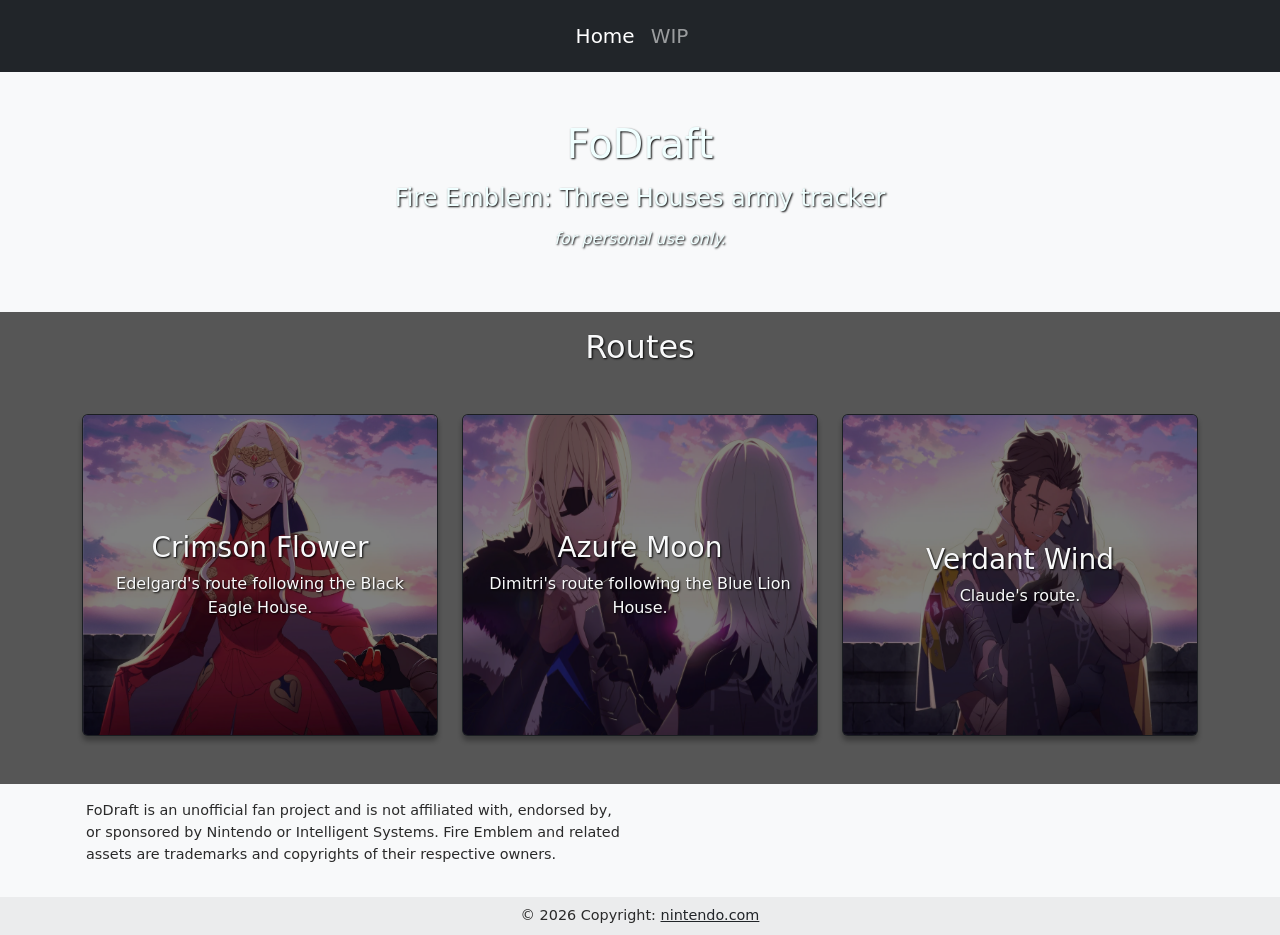
<file: index.html>
<!doctype html>
<html lang="en">
  <head>
    <meta charset="utf-8">
    <meta name="viewport" content="width=device-width, initial-scale=1">

    <!-- Bootstrap CSS -->
    <link href="https://cdn.jsdelivr.net/npm/bootstrap@5.0.2/dist/css/bootstrap.min.css" rel="stylesheet" integrity="sha384-EVSTQN3/azprG1Anm3QDgpJLIm9Nao0Yz1ztcQTwFspd3yD65VohhpuuCOmLASjC" crossorigin="anonymous">
    <link rel="stylesheet" href="assets/css/style.css">

    <title>FoDraft</title>
  </head>
  <body>
    <nav class="navbar navbar-expand navbar-dark bg-dark">
        <div class="container-fluid mx-5 justify-content-center">
            <div class="nav navbar-nav navbar-brand navbar-nav-scroll">
                <a class="nav-item nav-link active" href="index.html" aria-current="page"
                    >Home <span class="visually-hidden">(current)</span></a
                >
                <a class="nav-item nav-link" href="#">WIP</a>
            </div>
        </div>
    </nav>

    <section>
        <div class="p-5 text-center bg-body-tertiary" style="background-color: rgba(0, 0, 0, 0.3); color:azure; text-shadow: 1px 1px 2px black;">
          <h1 class="mb-3">FoDraft</h1>
          <h4 class="mb-3">Fire Emblem: Three Houses army tracker</h4>
          <h6 class="mb-3"><i>for personal use only.</i></h6>
          <!-- <a data-mdb-ripple-init class="btn btn-primary" href="" role="button">Call to action</a> -->
        </div>
    </section>

    <!-- Route Cards -->
    <section>
        <h2 class="mt-3 text-light" style="text-align: center; text-shadow: 1px 1px 2px black;">Routes</h1>
        <div class="container-md my-5">
            <div class="row">
                <div class="col-4">
                    <div class="card bg-dark text-light">
                        <img src="assets/img/misc/crimson_flower.jpg" class="card-img" alt="Edelgard Route" style="height: 20rem;">
                        <div class="card-img-overlay">
                            <h3 class="card-title">Crimson Flower</h3>
                            <p class="card-text">Edelgard's route following the Black Eagle House.</p>
                        </div>
                    </div>
                </div>
                <div class="col-4">
                    <div class="card bg-dark text-light">
                        <a href="blue_lion.html" class="text-light">
                            <img src="assets/img/misc/azure_moon.jpg" class="card-img" alt="Dimitri Route" style="height: 20rem;">
                            <div class="card-img-overlay">
                                <h3 class="card-title">Azure Moon</h3>
                                <p class="card-text">Dimitri's route following the Blue Lion House.</p>
                            </div>
                        </a>
                    </div>
                </div>
                <div class="col-4">
                    <div class="card bg-dark text-light">
                        <img src="assets/img/misc/verdant_wind.jpg" class="card-img" alt="Claude Route" style="height: 20rem;">
                        <div class="card-img-overlay">
                            <h3 class="card-title">Verdant Wind</h3>
                            <p class="card-text">Claude's route.</p>
                        </div>
                    </div>
                </div>
            </div>
        </div>
    </section>

    <footer class="bg-body-tertiary text-center text-lg-start" style="background-color: rgb(195, 203, 209); font-size: 0.9rem;">
        <!-- Grid container -->
      <div class="container p-3">
          <!--Grid row-->
          <div class="row">
            <!--Grid column-->
            <div class="col-lg-6 col-md-12 mb-2 mb-md-0">
              <p>
                FoDraft is an unofficial fan project and is not affiliated with,
                endorsed by, or sponsored by Nintendo or Intelligent Systems.
                Fire Emblem and related assets are trademarks and copyrights of
                their respective owners.
              </p>
            </div>
          </div>
        </div>

        <!-- Copyright -->
        <div class="text-center py-2 px-3" style="background-color: rgba(0, 0, 0, 0.05);">
          © 2026 Copyright:
          <a class="text-body" href="https://www.nintendo.com/us/store/products/fire-emblem-three-houses-switch/">nintendo.com</a>
        </div>
    </footer>

    <script src="https://cdn.jsdelivr.net/npm/bootstrap@5.0.2/dist/js/bootstrap.bundle.min.js" integrity="sha384-MrcW6ZMFYlzcLA8Nl+NtUVF0sA7MsXsP1UyJoMp4YLEuNSfAP+JcXn/tWtIaxVXM" crossorigin="anonymous"></script>
  </body>
</html>
</file>
<file: assets/css/style.css>
:root {
    --bg: #565656;
    --panel: #d9d9d9;
    --panel-soft: #ececec;
    --panel-dark: #404040;
    --text-dark: #2a2a2a;
    --text-light: #f5f5f5;
}

html,
body {
    min-height: 100%;
}

body {
    margin: 0;
    min-height: 100vh;
    display: flex;
    flex-direction: column;
    background: var(--bg);
    color: var(--text-dark);
}

footer {
    margin-top: auto;
}

.app-shell {
    display: flex;
    min-height: 100vh;
}

/* Home Page */
.card {
    box-shadow: 0 5px 5px rgba(0, 0, 0, 0.3);
    /* transition: transform 0.3s ease,
                box-shadow 0.3s ease; */
}
/*
.card:hover {
    transform: translateY(-5px);
    box-shadow: 0 12px 24px rgba(0, 0, 0, 0.35);
} */

.card-img-overlay {
    background-color: rgba(0, 0, 0, 0.5);
    text-shadow: 1px 1px 2px black;
    display: flex;
    flex-direction: column;
    justify-content: center;
    text-align: center;
}

/* Army */
.character-sidebar {
    width: 220px;
    background: rgba(255, 255, 255, 0.08);
    backdrop-filter: blur(8px);
    padding: 1rem 0.75rem;
}

.sidebar-panel {
    display: flex;
    flex-direction: column;
    gap: 1rem;
}

.sidebar-heading,
.section-title,
.panel-title,
.compact-section-header {
    font-weight: 700;
}

.sidebar-heading {
    font-size: 1rem;
    padding-left: 0.25rem;
    color: var(--text-light);
}

.character-list .list-group-item {
    border: 0;
    border-radius: 0.9rem;
    margin-bottom: 0.65rem;
    background: #f0f0f0;
    color: var(--text-dark);
    box-shadow: 0 4px 10px rgba(0, 0, 0, 0.18);
}

.character-list .list-group-item.active {
    background: #ebebeb;
    color: var(--text-dark);
    border: 2px solid rgba(0, 0, 0, 0.2);
}

.app-main {
    overflow-x: hidden;
}

.page-header {
    position: relative;
    overflow: hidden;
    isolation: isolate;
    color: var(--text-light);
    padding-left: 0.5rem;
    padding-bottom: 0.75rem;
}

.page-header::before {
    content: "";
    position: absolute;
    inset: -0.5rem 0;
    background-image: linear-gradient(90deg, rgba(70, 70, 70, 0.88) 0%, rgba(70, 70, 70, 0.62) 55%, rgba(70, 70, 70, 0.25) 100%), url("../img/misc/blue_lions.jpg");
    background-repeat: no-repeat;
    background-position: right center;
    background-size: contain;
    opacity: 0.18;
    pointer-events: none;
    z-index: -1;
}

.selected-character-title {
    flex-wrap: wrap;
    gap: 0.65rem;
}

.info-card {
    background: var(--panel);
    border: 0;
    border-radius: 1.35rem;
}

.section-title {
    font-size: 1.25rem;
}

.panel-title,
.compact-section-header {
    text-align: center;
    margin-bottom: 0.75rem;
}

.portrait-panel {
    max-width: 230px;
    margin: 0 auto;
}

.badge-row {
    display: flex;
    justify-content: center;
    gap: 0.35rem;
    flex-wrap: wrap;
}

.character-portrait {
    width: 100%;
    max-width: 190px;
    aspect-ratio: 1 / 1;
    object-fit: cover;
    border: 1px solid rgba(0, 0, 0, 0.15);
    box-shadow: 0 4px 12px rgba(0, 0, 0, 0.2);
    background: var(--panel-soft);
}

.stat-grid {
    display: grid;
    gap: 0.55rem;
}

.stat-row {
    display: grid;
    grid-template-columns: 1fr auto 1fr;
    gap: 0.6rem;
    align-items: center;
    font-weight: 500;
}

.stat-row::before,
.stat-row::after {
    content: "";
    height: 1px;
    background: rgba(0, 0, 0, 0.16);
}

.stat-row .stat-label {
    text-align: center;
    min-width: 4rem;
}

.stat-row .stat-value,
.stat-row input {
    text-align: center;
    border: 0;
    border-radius: 0.65rem;
    background: rgba(255, 255, 255, 0.7);
    color: var(--text-dark);
    width: 4.25rem;
    padding: 0.25rem 0.4rem;
}

.stat-row input {
    width: 4.5rem;
}

.combo-section {
    display: grid;
    grid-template-columns: 220px 1fr;
    gap: 1rem;
    align-items: start;
}

.combo-list {
    display: flex;
    flex-direction: column;
    gap: 0.5rem;
}

.combo-select {
    width: 100%;
}

.combo-details {
    min-height: 120px;
    padding: 1rem;
    border-radius: 1rem;
    background: var(--panel-soft);
    box-shadow: inset 0 0 0 1px rgba(0, 0, 0, 0.08);
}

@media (max-width: 991.98px) {
    .app-shell {
        flex-direction: column;
    }

    .character-sidebar {
        width: 100%;
        border-right: 0 !important;
        border-bottom: 1px solid rgba(255, 255, 255, 0.1);
    }

    .sidebar-panel {
        gap: 0.5rem;
    }

    .character-list {
        display: flex;
        gap: 0.5rem;
        overflow-x: auto;
        padding-bottom: 0.25rem;
    }

    .character-list .list-group-item {
        margin-bottom: 0;
        white-space: nowrap;
    }

    .combo-section {
        grid-template-columns: 1fr;
    }
}
</file>
